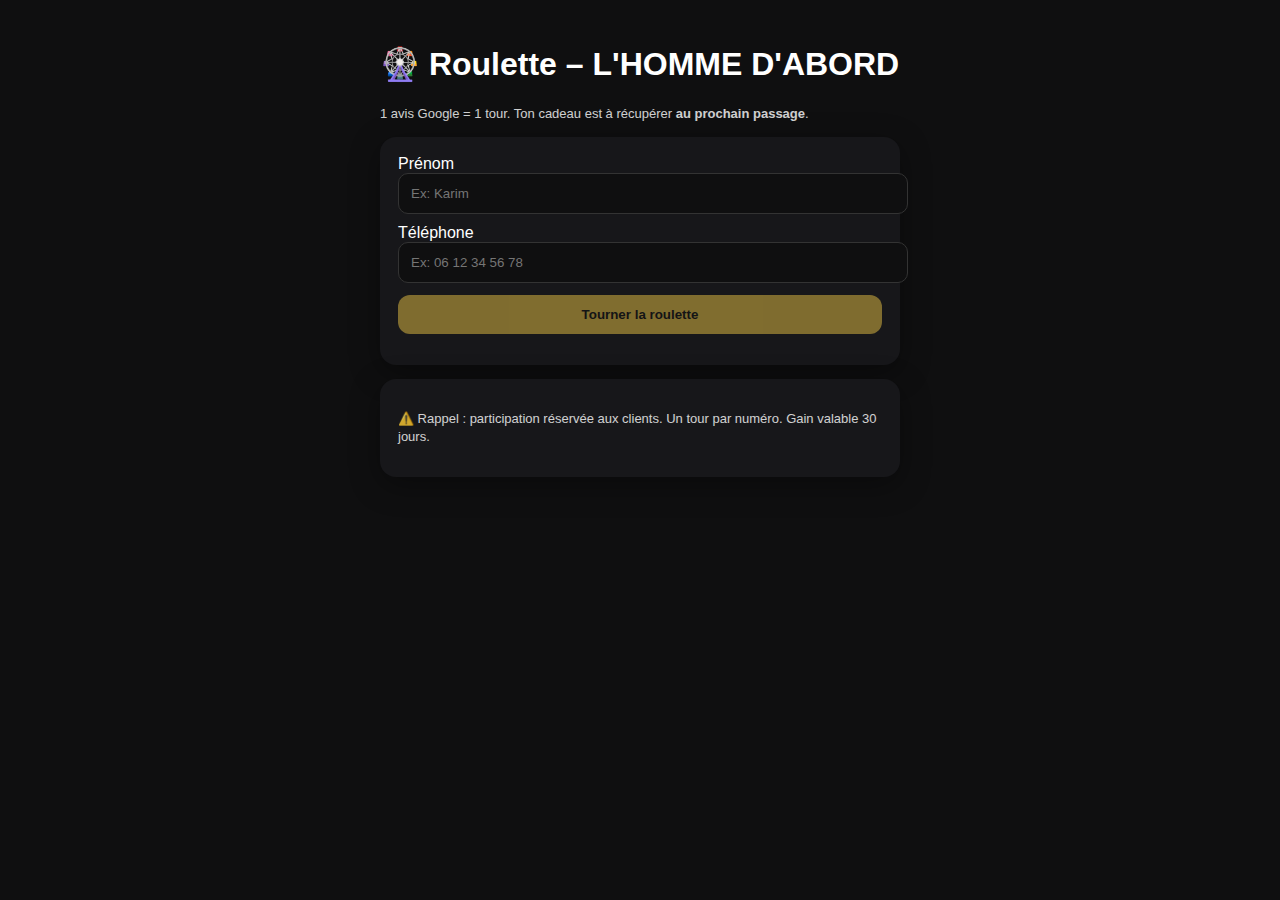
<file: roulette.html>
<!doctype html>
<html lang="fr">
<head>
  <meta charset="utf-8" />
  <meta name="viewport" content="width=device-width, initial-scale=1" />
  <title>Roulette - L'HOMME D'ABORD</title>
  <style>
    body { font-family: Arial, sans-serif; margin: 0; background:#0f0f10; color:#fff; }
    .wrap { max-width: 520px; margin: 0 auto; padding: 24px; }
    .card { background:#17171a; border-radius:16px; padding:18px; margin-top:14px; box-shadow: 0 8px 30px rgba(0,0,0,.35); }
    input { width:100%; padding:12px; border-radius:10px; border:1px solid #333; background:#0f0f10; color:#fff; }
    button { width:100%; padding:12px; border-radius:12px; border:0; margin-top:12px; font-weight:700; cursor:pointer; }
    .btn { background:#ffd54a; color:#111; }
    .btn:disabled { opacity:.45; cursor:not-allowed; }
    .result { font-size: 20px; font-weight: 800; margin-top: 10px; }
    .small { opacity:.8; font-size: 13px; line-height:1.4; }
    .badge { display:inline-block; padding:6px 10px; border-radius:999px; background:#26262b; margin-top:10px; }
  </style>
</head>
<body>
  <div class="wrap">
    <h1>🎡 Roulette – L'HOMME D'ABORD</h1>
    <p class="small">1 avis Google = 1 tour. Ton cadeau est à récupérer <b>au prochain passage</b>.</p>

    <div class="card">
      <label>Prénom</label>
      <input id="name" placeholder="Ex: Karim" />
      <div style="height:10px"></div>
      <label>Téléphone</label>
      <input id="phone" placeholder="Ex: 06 12 34 56 78" />
      <button class="btn" id="spin" disabled>Tourner la roulette</button>
      <div class="badge" id="once" style="display:none;">✅ Tour déjà effectué sur ce téléphone</div>
      <div class="result" id="result"></div>
      <p class="small" id="note"></p>
    </div>

    <div class="card">
      <p class="small">
        ⚠️ Rappel : participation réservée aux clients. Un tour par numéro. Gain valable 30 jours.
      </p>
    </div>
  </div>

<script>
  // 🎁 Modifie tes lots ici
  const prizes = [
    { label: "-10% sur la prochaine coupe", weight: 30 },
    { label: "Soin barbe offert", weight: 25 },
    { label: "Cire coiffante", weight: 20 },
    { label: "Parfum (mini)", weight: 10 },
    { label: "Contours offerts", weight: 10 },
    { label: "Coupe offerte", weight: 2 },
    { label: "Merci ! (pas de lot cette fois)", weight: 3 }
  ];

  const nameEl = document.getElementById('name');
  const phoneEl = document.getElementById('phone');
  const spinBtn = document.getElementById('spin');
  const resultEl = document.getElementById('result');
  const noteEl = document.getElementById('note');
  const onceEl = document.getElementById('once');

  function canSpin() {
    const n = nameEl.value.trim().length >= 2;
    const p = phoneEl.value.replace(/\s/g,'').length >= 8;
    spinBtn.disabled = !(n && p);
  }

  nameEl.addEventListener('input', canSpin);
  phoneEl.addEventListener('input', canSpin);

  function weightedPick(items) {
    const total = items.reduce((s, it) => s + it.weight, 0);
    let r = Math.random() * total;
    for (const it of items) {
      if ((r -= it.weight) <= 0) return it.label;
    }
    return items[items.length - 1].label;
  }

  function phoneKey() {
    return "lhda_spin_" + phoneEl.value.replace(/\D/g,'');
  }

  function checkAlready() {
    const key = phoneKey();
    if (localStorage.getItem(key)) {
      onceEl.style.display = "inline-block";
      spinBtn.disabled = true;
    } else {
      onceEl.style.display = "none";
      canSpin();
    }
  }

  phoneEl.addEventListener('input', checkAlready);

  spinBtn.addEventListener('click', () => {
    const key = phoneKey();
    if (localStorage.getItem(key)) {
      onceEl.style.display = "inline-block";
      return;
    }
    const prize = weightedPick(prizes);
    resultEl.textContent = "🎁 " + prize;
    noteEl.textContent = "👉 Note ton lot (ou montre cet écran) lors de ton prochain passage. Valable 30 jours.";
    localStorage.setItem(key, new Date().toISOString());
    checkAlready();
  });
</script>
</body>
</html>
</file>
